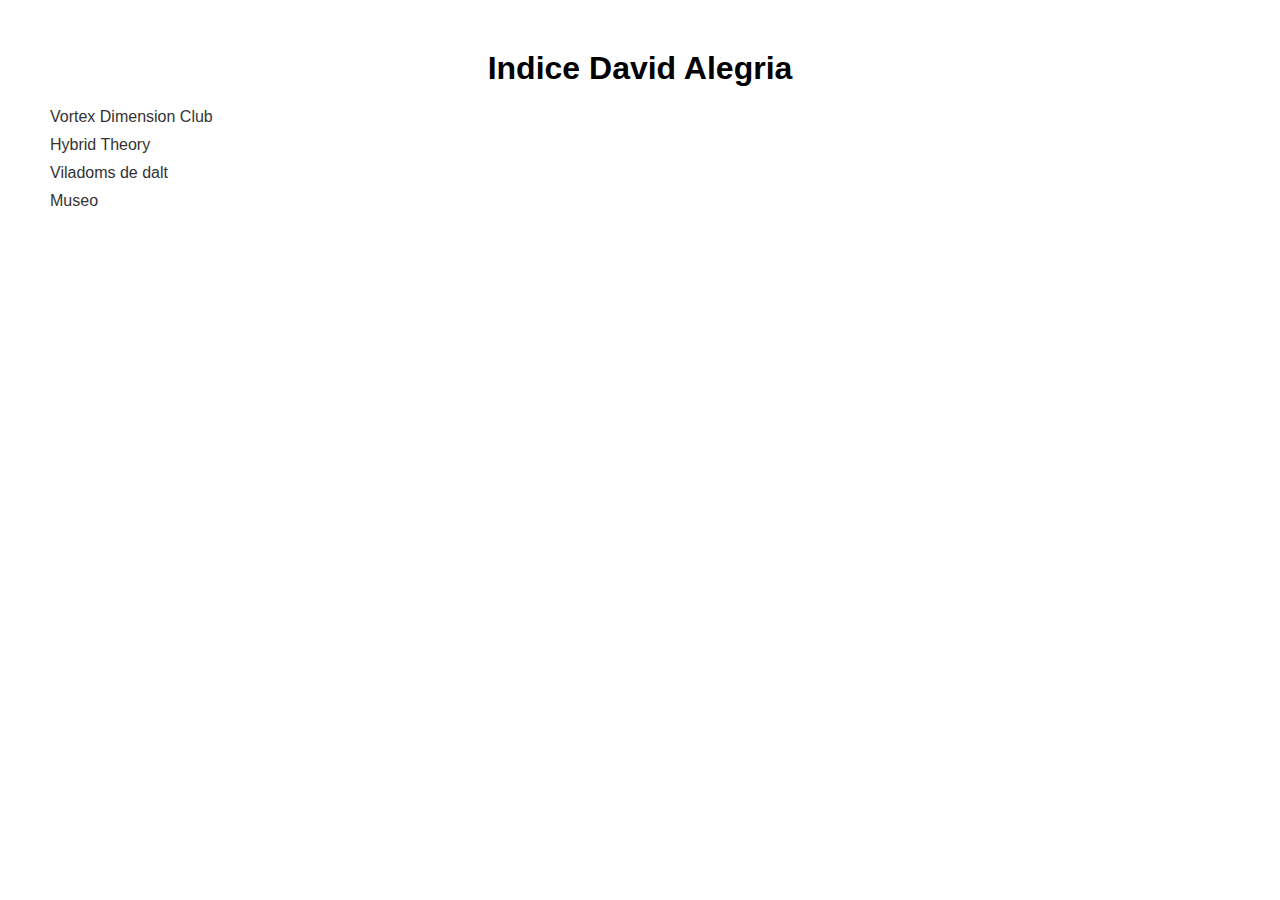
<file: index.html>
<!DOCTYPE html>
<html lang="pt-br">
<head>
    <meta charset="UTF-8">
    <meta name="viewport" content="width=device-width, initial-scale=1.0">
    <title>David Alegria</title>
    <style>
        body {
            font-family: Arial, sans-serif;
            margin: 50px;
        }

        h1 {
            text-align: center;
        }

        ul {
            list-style-type: none;
            padding: 0;
        }

        li {
            margin-bottom: 10px;
        }

        a {
            text-decoration: none;
            color: #333;
            transition: color 0.3s;
        }

        a:hover {
            color: #007bff;
        }
    </style>
</head>
<body>
    <h1>Indice David Alegria</h1>
    <ul>
        <li><a href="ex1.html">Vortex Dimension Club</a></li>
        <li><a href="ex2.html">Hybrid Theory</a></li>
        <li><a href="ex3.html">Viladoms de dalt</a></li>
        <li><a href="museo.html">Museo</a></li>
    </ul>
</body>
</html>
</file>
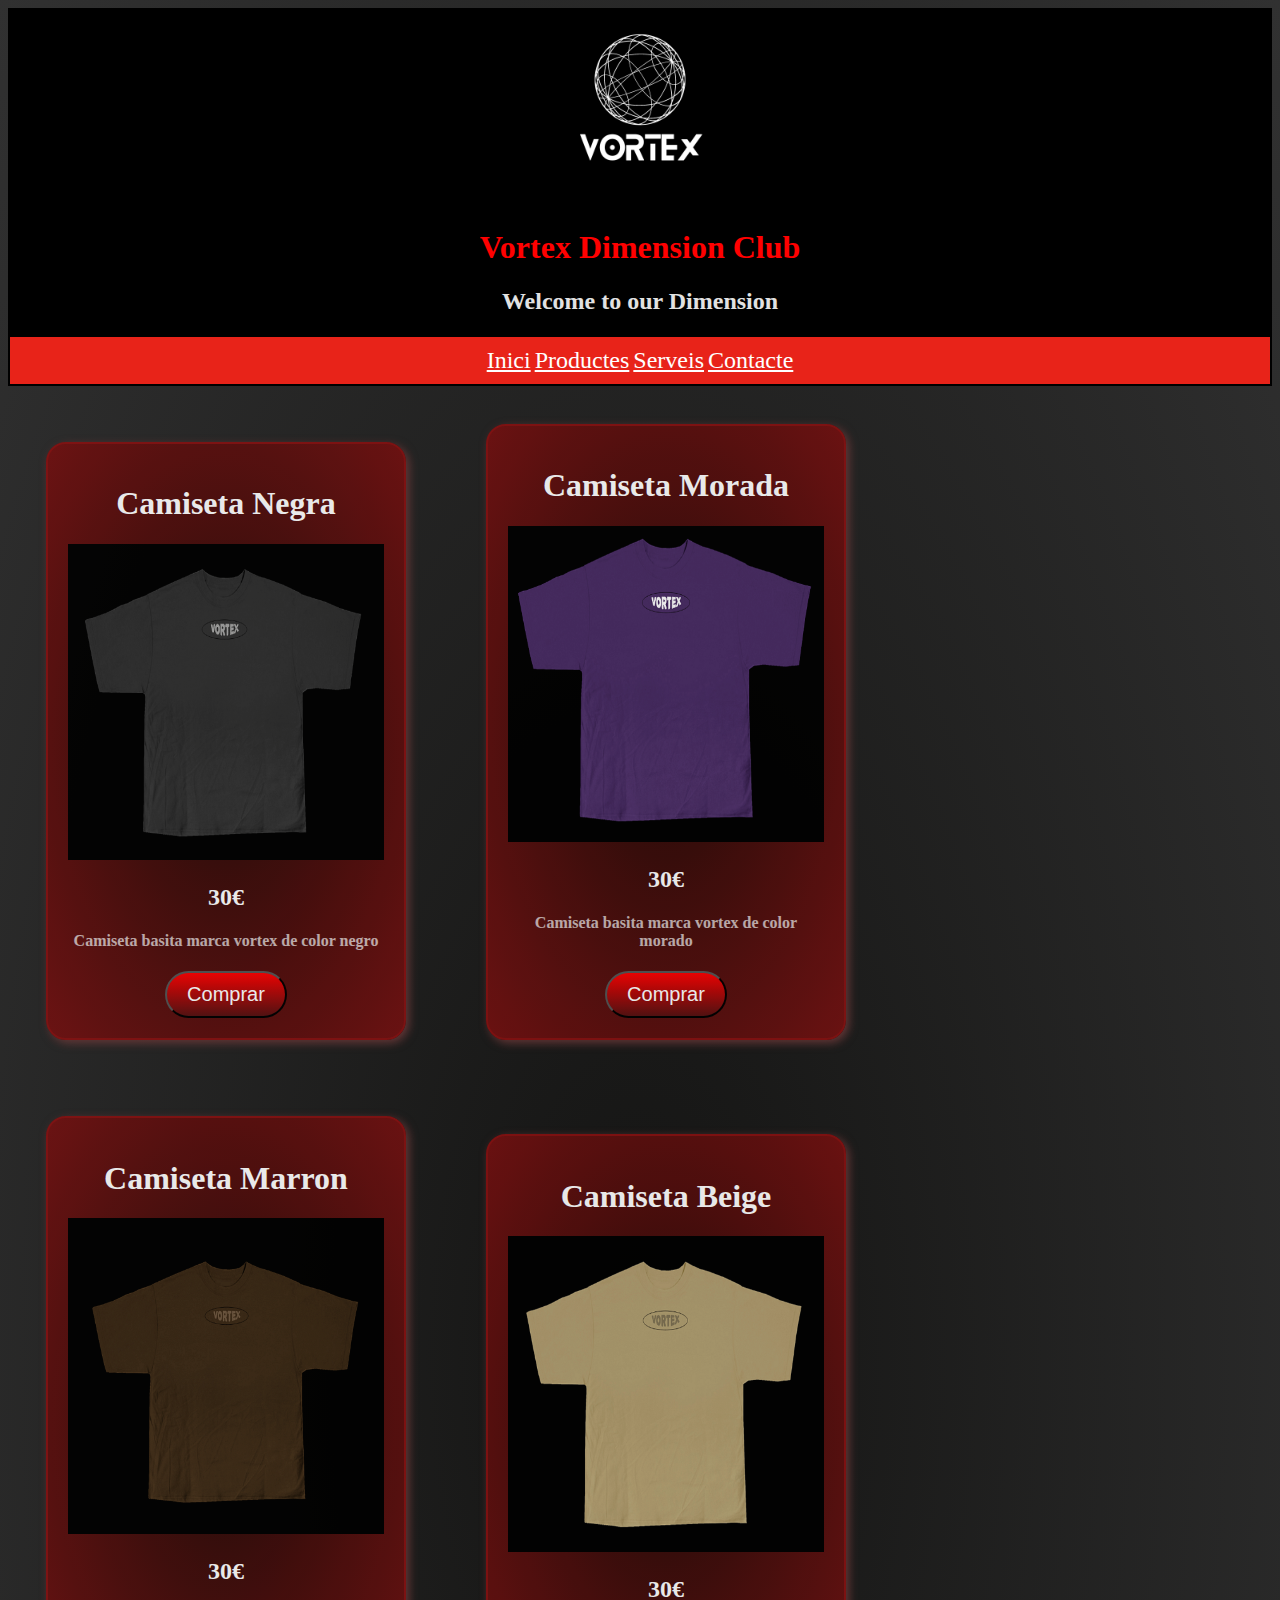
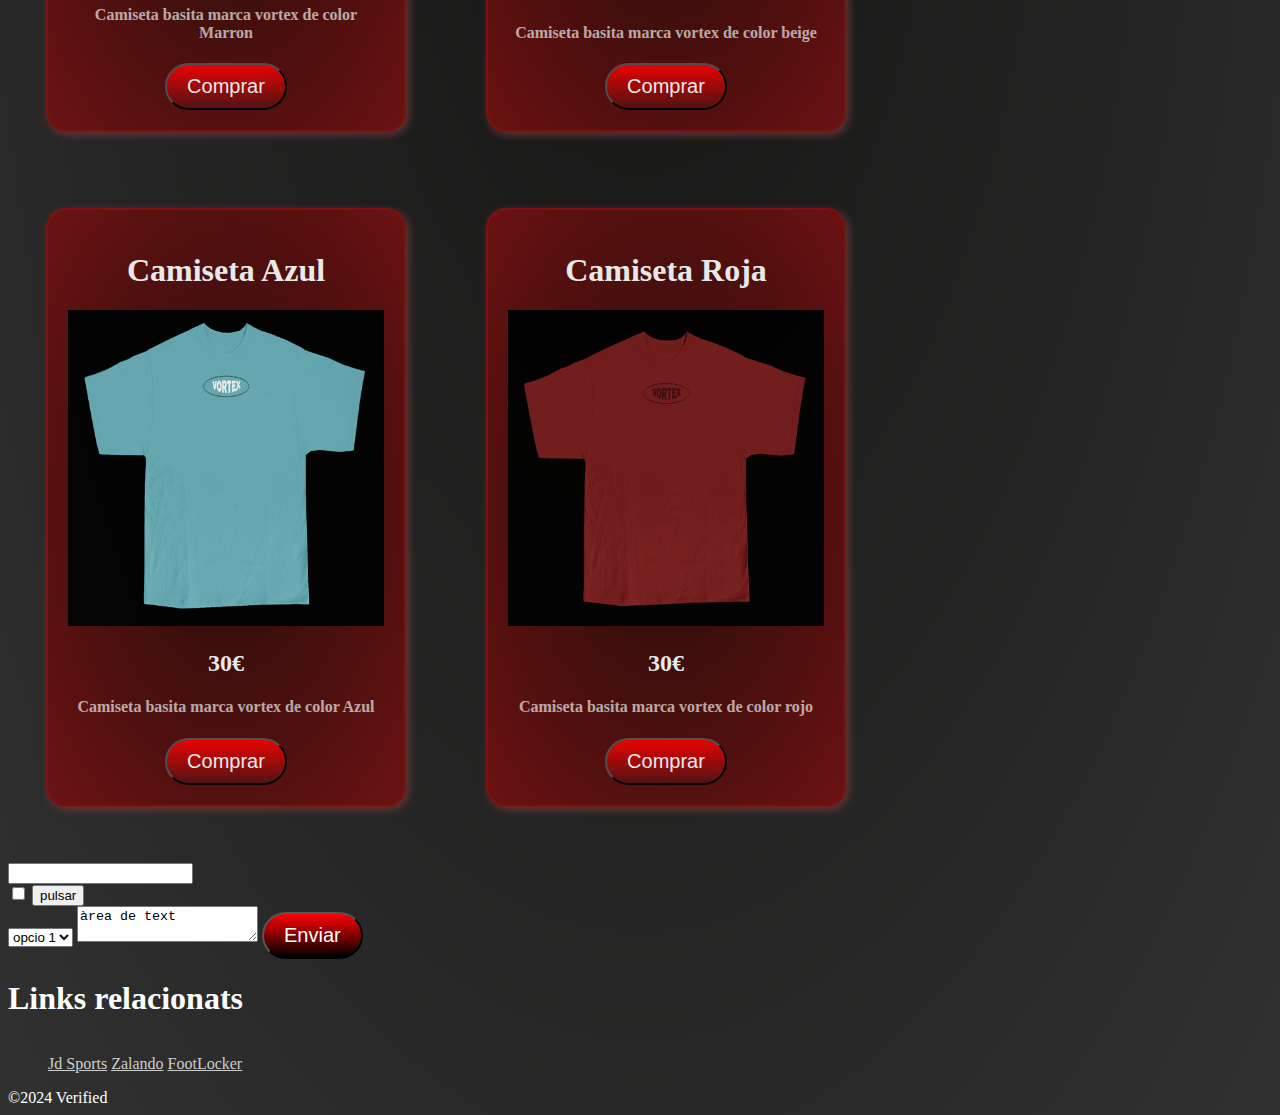
<file: ex1.html>
<!DOCTYPE html>
<html>
<head>
    <link href="eltema.css" rel="stylesheet" type="text/css">
    <title>Vortex Dimension Club</title>
    <meta charset="utf8">

</head>
<body class="body">
<!-- header defineix una zona a dins del body, sempre a la part
superior-->
    <header class="fondo">
        <div >
         <img src="VortexIcon.png" width="200" height="200" class="imagen">
         <h1 id="tit">Vortex Dimension Club</h1>
         <h2 class="slogan">Welcome to our Dimension</h2>
        </div>
<!-- definim un navegador, com si fora una llista per ara
les referencies no apunten enlloc-->
    <nav id="MenuPrincipal">
        <li><a href="ex1.html" class="menutext">Inici</a></li>
        <li><a href="#" class="menutext">Productes</a></li>
        <li><a href="#" class="menutext">Serveis</a></li>
        <li><a href="#" class="menutext">Contacte</a></li>
    </nav>
</header>
<!-- deifnim una nova etiqueta section (similar al div)-->
<section>
<!-- dins d'una secció podem definir diferents articles-->
    <article class="casalloguer">
        <h1>Camiseta Negra</h1>
        <img src="Imagenes/All Colors/Vortex - Gray Tee Front.png" width="100%">
        <h2>30€</h2>
        <h4 class="descript">Camiseta basita marca vortex de color negro</h4>
        <input class="btn1" type="button" value = "Comprar">
    </article>
    <article class="casalloguer">
        <h1>Camiseta Morada</h1>
        <img src="Imagenes/All Colors/Vortex - Purple Tee Front.png" width="100%" >
        <h2>30€</h2>
        <h4 class="descript">Camiseta basita marca vortex de color morado</h4>
        <input class="btn1" type="button" value = "Comprar">
    </article>
    <article class="casalloguer">
        <h1>Camiseta Marron</h1>
        <img src="Imagenes/All Colors/Vortex - Brown Tee Front.png" width="100%" >
        <h2>30€</h2>
        <h4 class="descript">Camiseta basita marca vortex de color Marron</h4>
        <input class="btn1" type="button" value = "Comprar">
    </article>
    <article class="casalloguer">
        <h1>Camiseta Beige</h1>
        <img src="Imagenes/All Colors/Vortex - Cream Tee Front.png" width="100%" >
        <h2>30€</h2>
        <h4 class="descript">Camiseta basita marca vortex de color beige</h4>
        <input class="btn1" type="button" value = "Comprar">
    </article>
    <article class="casalloguer">
        <h1>Camiseta Azul</h1>
        <img src="Imagenes/All Colors/Vortex - Light Blue Tee Front.png" width="100%">
        <h2>30€</h2>
        <h4 class="descript">Camiseta basita marca vortex de color Azul</h4>
        <input class="btn1" type="button" value = "Comprar">
    </article>
    <article class="casalloguer">
        <h1>Camiseta Roja</h1>
            <img src="Imagenes/All Colors/Vortex - Red Tee Front.png" width="100%">
            <h2>30€</h2>
            <h4 class="descript">Camiseta basita marca vortex de color rojo</h4>
            <input class="btn1" type="button" value = "Comprar">
    </article>
</section>
<form method="post" action="https://result.php" class="form">
    <br>
        <input type="text" />
    <br>
        <input type="checkbox"/>
        <input type="button" value="pulsar"/>
    <br>
    <select>
        <option>opcio 1</option>
        <option>opcio 2</option>
    </select>
    <textarea>àrea de text</textarea>
    <input class="btn" type="button" value = "Enviar">
</form>
<aside>
    <!-- indica elements relacionats pero no sempre
    necessaris-->
    <nav>
        <h1 class="pie">Links relacionats</h1>
    <ul>
        <li><a href="https://www.jdsports.es" class="hrfes">Jd Sports</a></li>
        <li><a href="https://www.zalando.es/hombre-home/" class="hrfes">Zalando</a></li>
        <li><a href="https://www.footlocker.es" class="hrfes">FootLocker</a></li>
    </ul>
    </nav>
</aside>
    <!-- footer sempre anirà al final de la pàgina-->
 <footer class="pie">
    &copy;2024 Verified
    <!-- &copy és una de les moltes entitats que es poden fer
    servir -->
 </footer>
 </body>
</html>
</body>
</html>
</file>
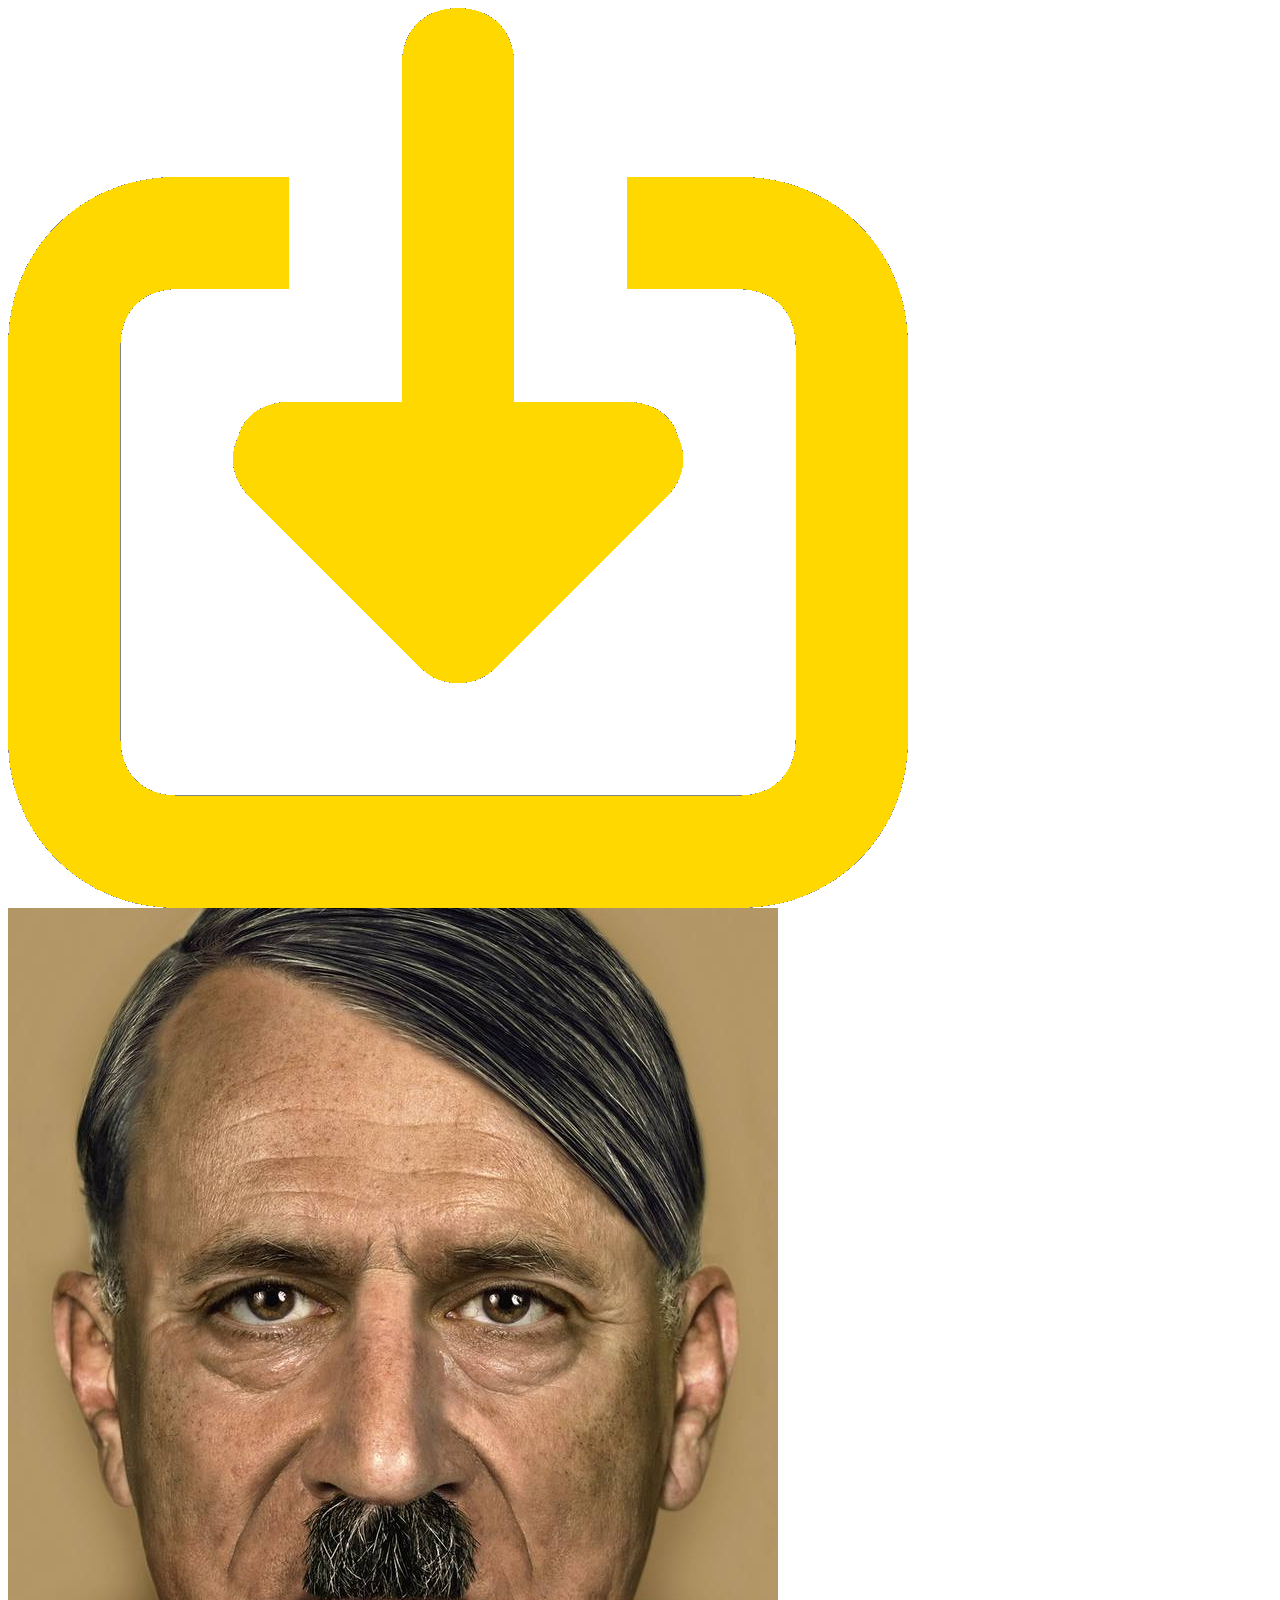
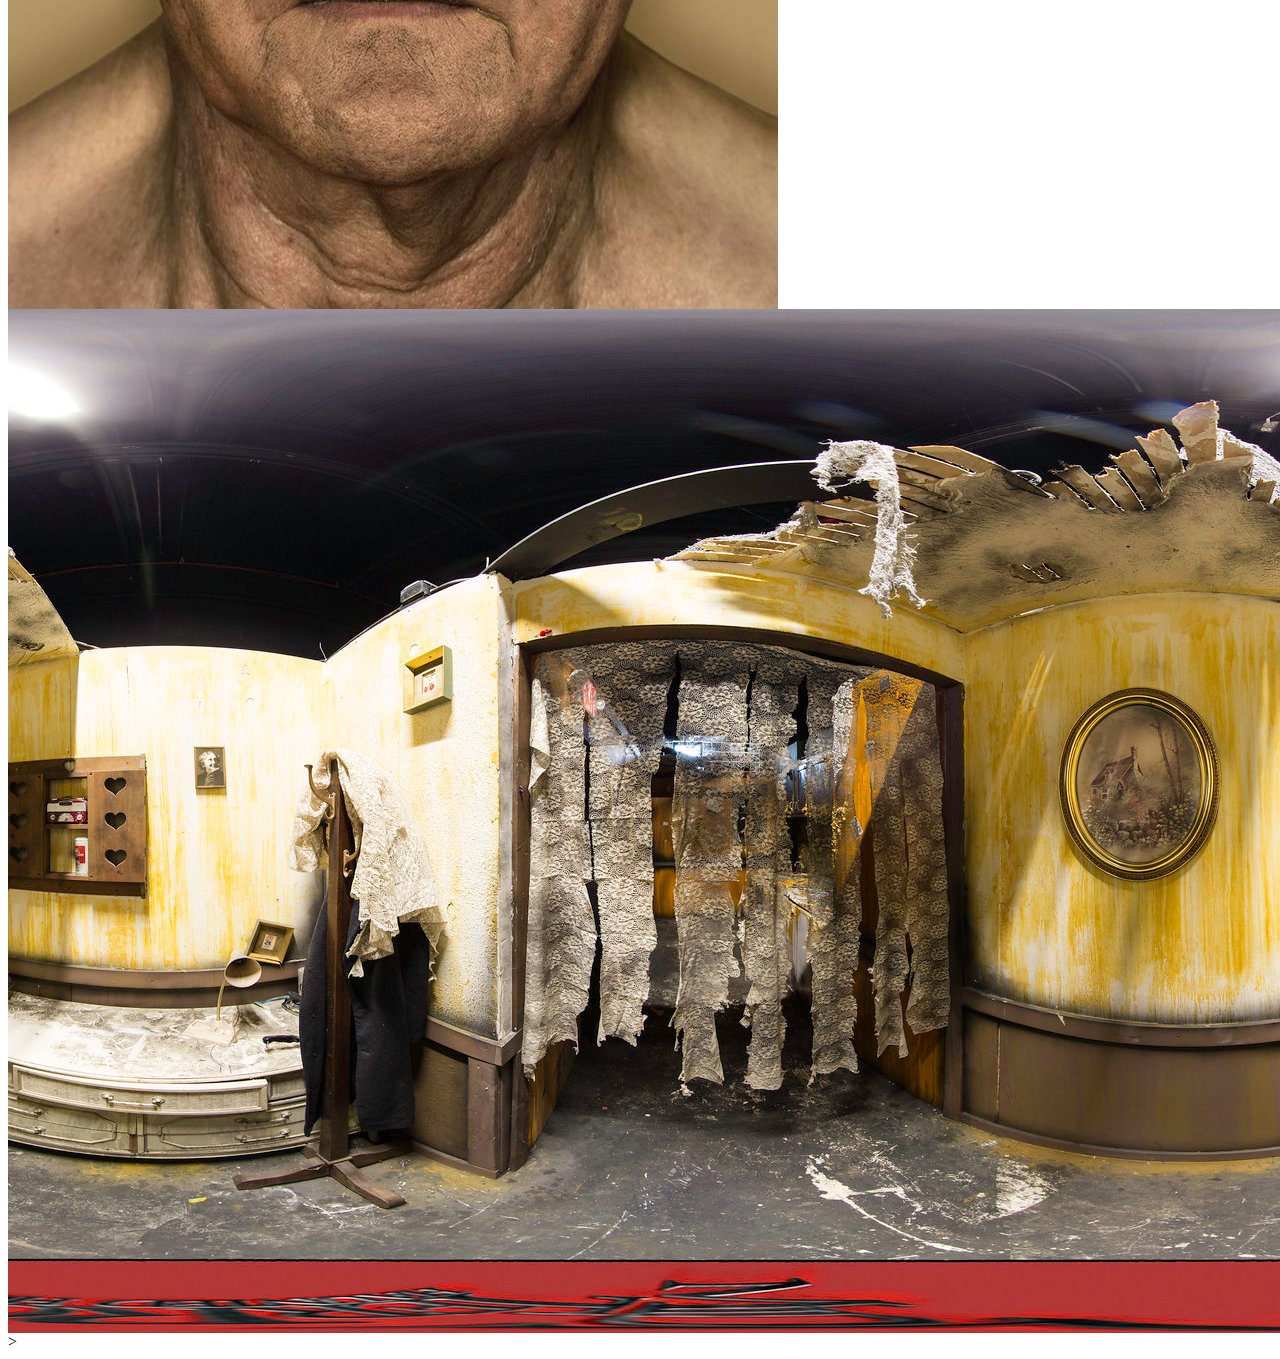
<file: museo.html>
<html>
 <head>
   <script src="https://aframe.io/releases/1.2.0/aframe.min.js"></script>
 </head>
 <body>
   <a-assets>
     <img id="imgSortida" src="assets/entragroc.png" >
     <img id="imgFantasma" src="assets/Hitler.png" >
     <img id="imgFons" src="assets/casamaldita.jpg" >
     <a-asset-item id="dracula" src="assets/skibidi-toilet-hitler-1488/source/Import1714983953556_0506_1126.mtl"></a-asset-item>
   </a-assets>

  
   <a-scene>
     <a-sky color= "#0A0A0A"></a-sky>
     <a-entity gltf-model="#dracula" position="0 -3.5 -5" scale="0.02 0.02 0.02" rotation="0 180 0" sound="src: url(river.mp3); autoplay: true"
     animation="property: position; dur: 2000; from: 0 -3.5 -5; to: 0 -3 400; dir: alternate; loop: true">  
     ></a-entity>
     <a-plane position="-2 2 -6" src="#imgSortida" transparent="true"></a-plane>
   </a-scene>
 </body>
</html>
</file>
<file: eltema.css>
a {
    color:rgb(255, 255, 255)255, 0, 0);
    }
    /* com referenciar a un identificador */

#tit {
        color: rgb(255, 0, 0);
        text-align: center;
    }

    /* podem fer que els elements li tinguin un determinat color, marge
    exterior i interior (margin i padding)*/
.slogan{
    color: #e2e2e2;
    text-align: center;
}
article.casalloguer {
    background: radial-gradient(ellipse at center, rgb(36, 10, 7) 0%,rgb(115, 17, 17) 100%); /* W3C, IE10+, FF16+, Chrome26+, Opera12+, Safari7+ */
    color: rgb(255, 255, 255);
    border: 2px solid rgb(135, 17, 17);
    margin: 38px;
    padding: 20px;
    display: inline-block;
    width: 25%;
    opacity: 0.9;		
    border-radius: 20px;
    box-shadow: 3px 3px 10px rgb(109, 58, 58);
    text-align: center;
    }
.body{
    background: radial-gradient(ellipse at center, rgb(21, 21, 20) 3%,rgb(49, 49, 49) 100%); /* W3C, IE10+, FF16+, Chrome26+, Opera12+, Safari7+ */
}
.hrfes{
    color: rgb(205, 205, 205);
}
.hrfes:hover{
    color:  rgb(231, 231, 231);
}
#MenuPrincipal{
    background-color: rgb(232, 35, 25);
    text-align: center;
    color: #ffffff;
    border: 2px solid rgb(0, 0, 0);
    margin: 0px;
    padding: 10px;

}
ul, li {
    padding: 1,0;
    margin: 2px ,2px;
    display: inline-block;
    }
.btn {
    background: #ff0000;
    background-image: -webkit-linear-gradient(top, #ff0000, #000000);
    background-image: -moz-linear-gradient(top, #ff0000, #000000);
    background-image: -ms-linear-gradient(top, #ff0000, #000000);    
    background-image: -o-linear-gradient(top, #ff0000, #000000);    
    background-image: linear-gradient(to bottom, #ff0000, #000000);    
    -webkit-border-radius: 28;    
    -moz-border-radius: 28;    
    border-radius: 28px;    
    font-family: Arial;    
    color: #ffffff;    
    font-size: 20px;    
    padding: 10px 20px 10px 20px;    
    text-decoration: none;    
      }
      
.btn:hover {
    background: #3cb0fd;
    background-image: -webkit-linear-gradient(top, #3cb0fd, #3498db);
    background-image: -moz-linear-gradient(top, #3cb0fd, #3498db);
    background-image: -ms-linear-gradient(top, #3cb0fd, #3498db);
    background-image: -o-linear-gradient(top, #3cb0fd, #3498db);
    background-image: linear-gradient(to bottom, #3cb0fd, #3498db);
    text-decoration: none;
    }   
.descript{
    opacity: 0.7;
    color: #ffffff;
}
.menutext{
    color:  rgb(255, 255, 255);
    font-size: 150%;
}
.menutext:hover{
    color:  rgb(208, 207, 207);
}
.btn1 {
    background: #ff0000;
    background-image: -webkit-linear-gradient(top, #ff0000, #690808);
    background-image: -moz-linear-gradient(top, #ff0000, #800e0e);
    background-image: -ms-linear-gradient(top, #ff0000, #6a1111);    
    background-image: -o-linear-gradient(top, #ff0000, #651212);    
    background-image: linear-gradient(to bottom, #ff0000, #571111);    
    -webkit-border-radius: 28;    
    -moz-border-radius: 28;    
    border-radius: 28px;    
    font-family: Arial;    
    color: #ffffff;    
    font-size: 20px;    
    padding: 10px 20px 10px 20px;    
    text-decoration: none;    
      }
      
.btn1:hover {
    background: #3cb0fd;
    background-image: -webkit-linear-gradient(top, #3cb0fd, #3498db);
    background-image: -moz-linear-gradient(top, #3cb0fd, #3498db);
    background-image: -ms-linear-gradient(top, #3cb0fd, #3498db);
    background-image: -o-linear-gradient(top, #3cb0fd, #3498db);
    background-image: linear-gradient(to bottom, #3cb0fd, #3498db);
    text-decoration: none;
    }   
.fondo{
    background: #000000;
}
.imagen{
    display: block;
    margin:auto;
}
.pie{
    color: #ffffff;
}
</file>
